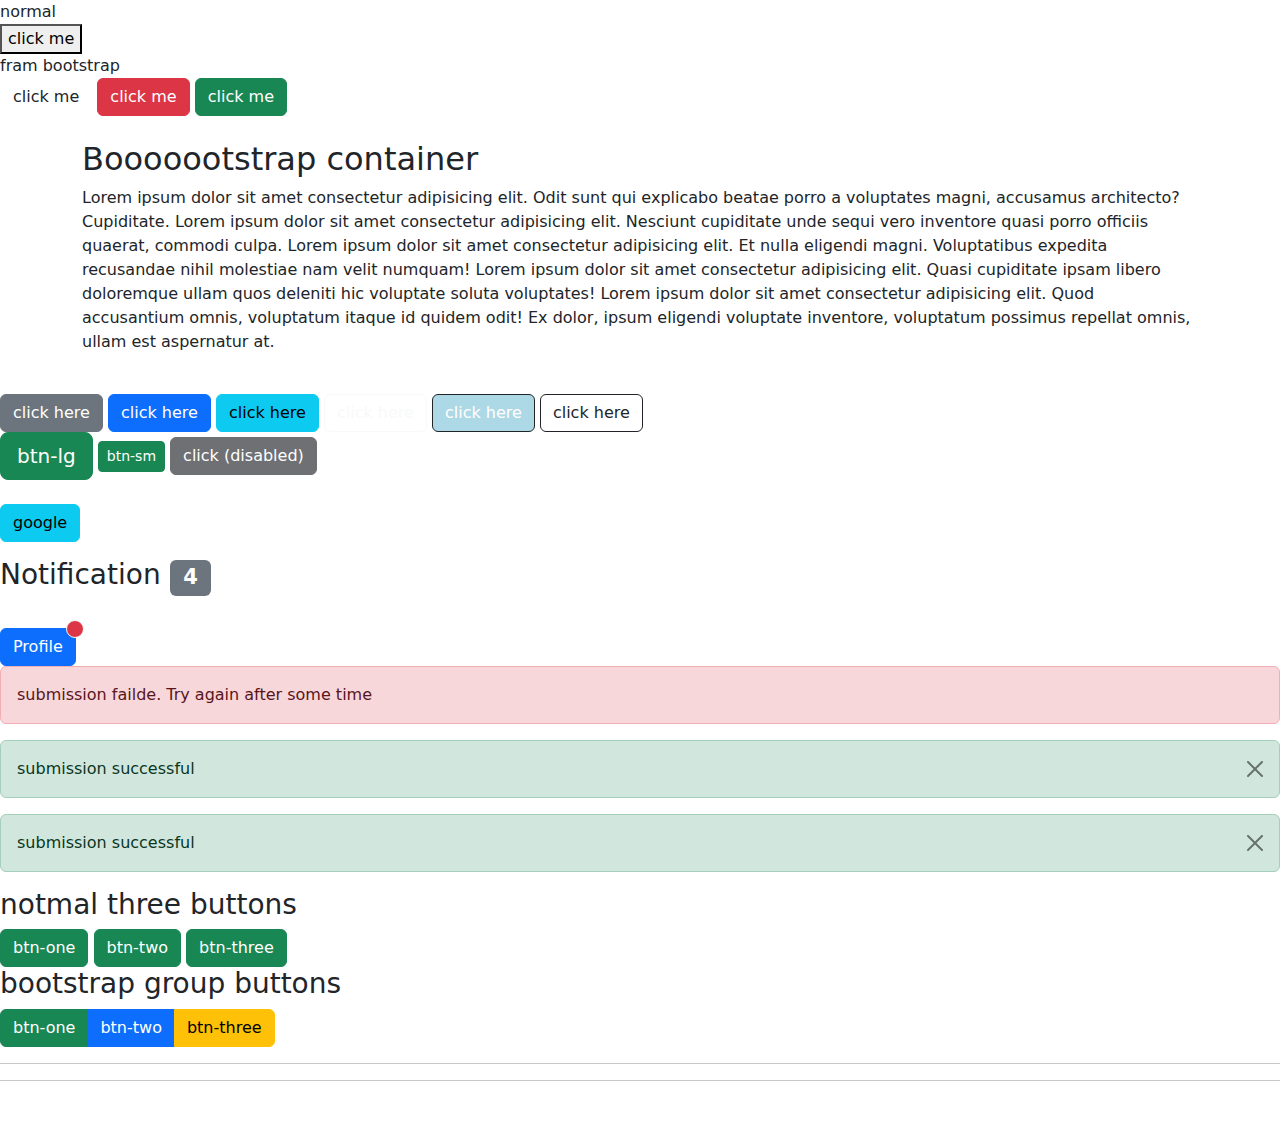
<file: index.html>
<!DOCTYPE html>
<html lang="en">
<head>
    <meta charset="UTF-8">
    <meta name="viewport" content="width=device-width, initial-scale=1.0">
    <title>Bootstrap</title>
    <link rel="stylesheet" href="https://cdn.jsdelivr.net/npm/bootstrap@5.3.3/dist/css/bootstrap.min.css">
    <link rel="stylesheet" href="style.css">
</head>
<body>
    <div>normal</div>
    <button>click me</button><br>
    <div>fram bootstrap</div>
    <button class="btn">click me</button>
    <button class="btn btn-danger">click me</button>
    <button class="btn btn-success">click me</button>
<br> <br> 
    <div class="container">
        <h2>Booooootstrap container</h2>
        <p>Lorem ipsum dolor sit amet consectetur adipisicing elit. Odit sunt qui explicabo beatae porro a voluptates magni, accusamus architecto? Cupiditate. Lorem ipsum dolor sit amet consectetur adipisicing elit. Nesciunt cupiditate unde sequi vero inventore quasi porro officiis quaerat, commodi culpa. Lorem ipsum dolor sit amet consectetur adipisicing elit. Et nulla eligendi magni. Voluptatibus expedita recusandae nihil molestiae nam velit numquam! Lorem ipsum dolor sit amet consectetur adipisicing elit. Quasi cupiditate ipsam libero doloremque ullam quos deleniti hic voluptate soluta voluptates! Lorem ipsum dolor sit amet consectetur adipisicing elit. Quod accusantium omnis, voluptatum itaque id quidem odit! Ex dolor, ipsum eligendi voluptate inventore, voluptatum possimus repellat omnis, ullam est aspernatur at.</p>
    </div>
    <br>
    <p>
        <button class="btn btn-secondary">click here</button>
        <button class="btn btn-primary">click here</button>
        <button class="btn btn-info">click here</button>
        <button class="btn btn-outline-light">click here</button>
        <button class="btn btn-dark">click here</button>
        <button class="btn btn-outline-dark">click here</button>
        <br>
        <button class="btn btn-success btn-lg">btn-lg</button>
        <button class="btn btn-success btn-sm">btn-sm</button>
        <button class="btn btn-dark" disabled>click (disabled)</button>
        <br>
        <br>
        <a href="#" class="btn btn-info">google</a> <!-- link in the form of button -->
    </p>
    <h3>Notification <span class="badge text-bg-secondary">4</span></h3> <br>
    <button type="button" class="btn btn-primary position-relative">
        Profile
        <span class="position-absolute top-0 start-100 translate-middle p-2 bg-danger border border-light rounded-circle">
        </span>
      </button>
      <br>
      <div class="alert alert-danger "> submission failde. Try again after some time</div>
      <div class="alert alert-success alert-dismissible"> submission successful <button class="btn-close " ></button></div>
      <div class="alert alert-success alert-dismissible"> submission successful <button class="btn-close " data-bs-dismiss="alert"></button></div>    <!--  can dismiss this popup by clicking the cross button, bcz class data-bs-dismiss="alert" added here -->
    
      <!-- button group -->
       <div class="containerx">
        <h3>notmal three buttons</h3>
        <button class="btn btn-success">btn-one</button>
        <button class="btn btn-success">btn-two</button>
        <button class="btn btn-success">btn-three</button>
        <h3>bootstrap group buttons</h3>
        <div class="btn-group">
            <button class="btn btn-success">btn-one</button>
            <button class="btn btn-primary">btn-two</button>
            <button class="btn btn-warning">btn-three</button></div>
       </div>
<hr> <hr>
<br>
       
    <script src="	https://cdn.jsdelivr.net/npm/bootstrap@5.3.3/dist/js/bootstrap.bundle.min.js"></script>
</body>
</html>
</file>
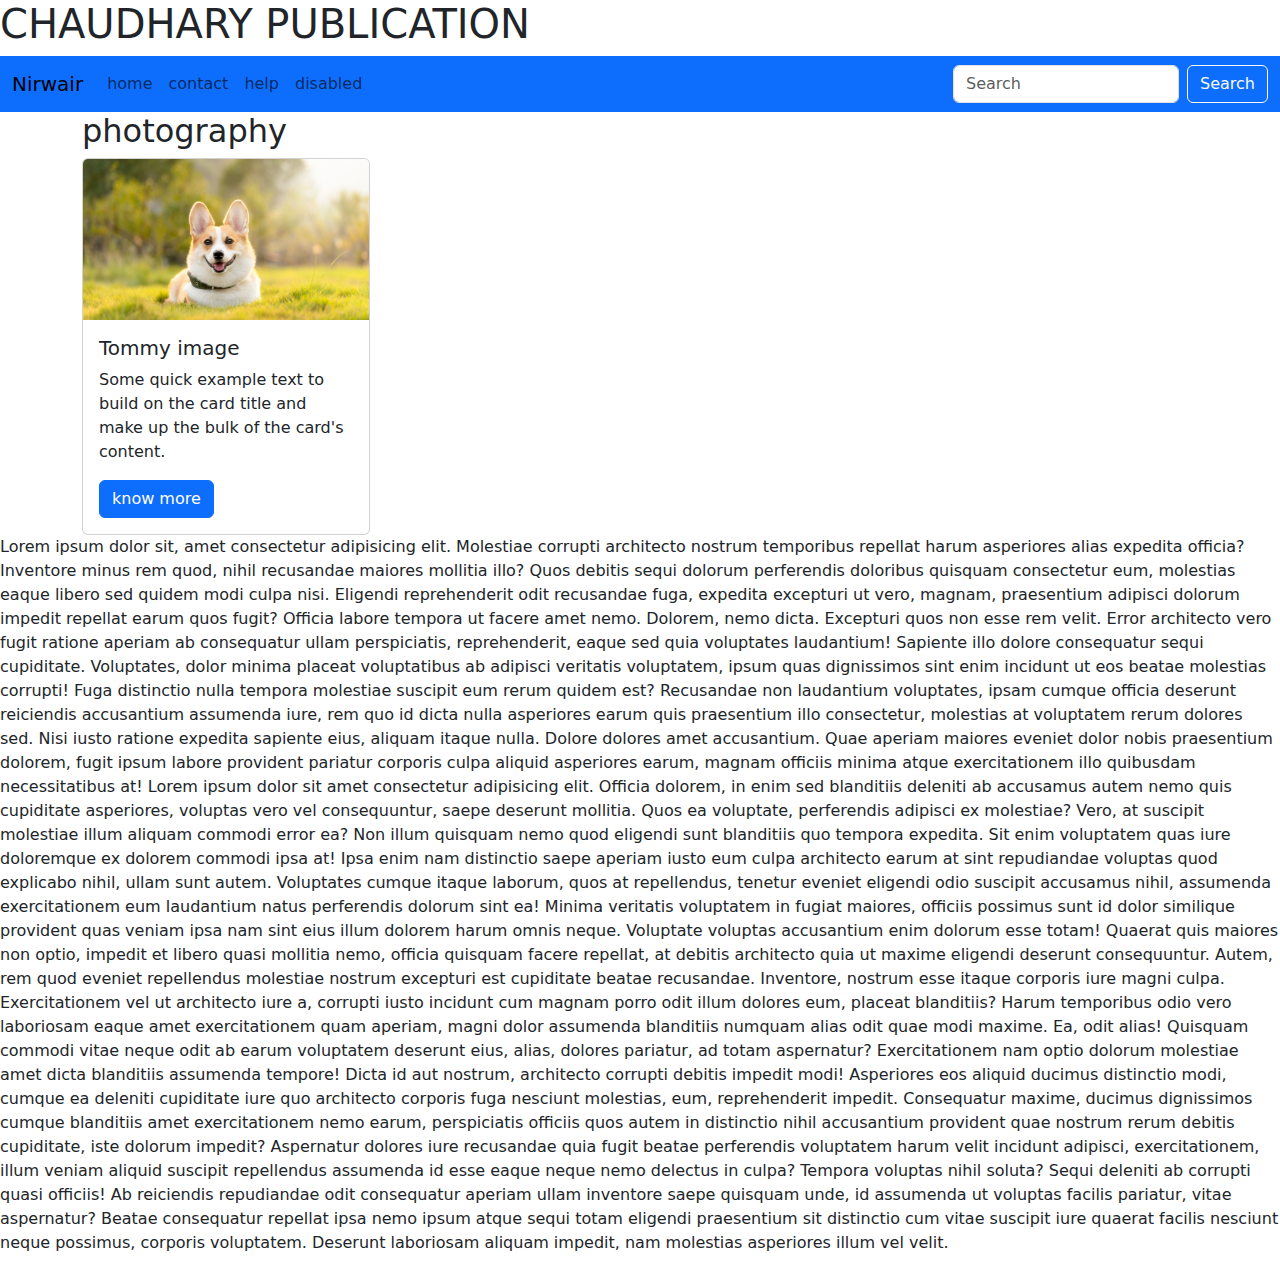
<file: cards.html>
<!DOCTYPE html>
<html lang="en">

<head>
    <meta charset="UTF-8">
    <meta name="viewport" content="width=device-width, initial-scale=1.0">
    <title>navbar</title>
    <link rel="stylesheet" href="https://cdn.jsdelivr.net/npm/bootstrap@5.3.3/dist/css/bootstrap.min.css">
    <link rel="stylesheet" href="style.css">
</head>

<body>
    <h1>CHAUDHARY PUBLICATION</h1>
    <nav class="navbar navbar-expand-md bg-primary sticky-top">
        <div class="container-fluid">
            <a href="#" class="navbar-brand">Nirwair</a>
            <button class="navbar-toggler" data-bs-toggle="collapse" data-bs-target="#navbarNavAltMarkup">
                <span class="navbar-toggler-icon"></span>
            </button>
            <div class="collapse navbar-collapse" data-bs-target="#navbarNavAltMarkup" id="navbarNavAltMarkup">
                <div class="navbar-nav">
                    <a class="nav-link" href="#">home</a>
                    <a class="nav-link" href="#">contact</a>
                    <a class="nav-link" href="#">help</a>
                    <a href="#" class="nav-link" disabled>disabled</a>
                </div>
            </div>
            <form class="d-flex">
                <input class="form-control me-2" type="search" placeholder="Search">
                <button class="btn btn-outline-light" type="submit">Search</button>
            </form>
        </div>

    </nav>
    <div class="container" >
        <h2>photography</h2>
        <div class="card" style="width: 18rem;">
            <img src="dog.jpg" class="card-img-top" alt="dog image">
            <div class="card-body">
                <h5 class="card-title">Tommy image</h5>
                <p class="card-text">Some quick example text to build on the card title and make up the bulk of the card's content.</p>
                <a href="#" class="btn btn-primary">know more</a>
              </div>
        </div>
    </div>

    <p>Lorem ipsum dolor sit, amet consectetur adipisicing elit. Molestiae corrupti architecto nostrum temporibus
        repellat harum asperiores alias expedita officia? Inventore minus rem quod, nihil recusandae maiores
        mollitia illo? Quos debitis sequi dolorum perferendis doloribus quisquam consectetur eum, molestias eaque
        libero sed quidem modi culpa nisi. Eligendi reprehenderit odit recusandae fuga, expedita excepturi ut vero,
        magnam, praesentium adipisci dolorum impedit repellat earum quos fugit? Officia labore tempora ut facere
        amet nemo. Dolorem, nemo dicta. Excepturi quos non esse rem velit. Error architecto vero fugit ratione
        aperiam ab consequatur ullam perspiciatis, reprehenderit, eaque sed quia voluptates laudantium! Sapiente
        illo dolore consequatur sequi cupiditate. Voluptates, dolor minima placeat voluptatibus ab adipisci
        veritatis voluptatem, ipsum quas dignissimos sint enim incidunt ut eos beatae molestias corrupti! Fuga
        distinctio nulla tempora molestiae suscipit eum rerum quidem est? Recusandae non laudantium voluptates,
        ipsam cumque officia deserunt reiciendis accusantium assumenda iure, rem quo id dicta nulla asperiores earum
        quis praesentium illo consectetur, molestias at voluptatem rerum dolores sed. Nisi iusto ratione expedita
        sapiente eius, aliquam itaque nulla. Dolore dolores amet accusantium. Quae aperiam maiores eveniet dolor
        nobis praesentium dolorem, fugit ipsum labore provident pariatur corporis culpa aliquid asperiores earum,
        magnam officiis minima atque exercitationem illo quibusdam necessitatibus at! Lorem ipsum dolor sit amet
        consectetur adipisicing elit. Officia dolorem, in enim sed blanditiis deleniti ab accusamus autem nemo quis
        cupiditate asperiores, voluptas vero vel consequuntur, saepe deserunt mollitia. Quos ea voluptate,
        perferendis adipisci ex molestiae? Vero, at suscipit molestiae illum aliquam commodi error ea? Non illum
        quisquam nemo quod eligendi sunt blanditiis quo tempora expedita. Sit enim voluptatem quas iure doloremque
        ex dolorem commodi ipsa at! Ipsa enim nam distinctio saepe aperiam iusto eum culpa architecto earum at sint
        repudiandae voluptas quod explicabo nihil, ullam sunt autem. Voluptates cumque itaque laborum, quos at
        repellendus, tenetur eveniet eligendi odio suscipit accusamus nihil, assumenda exercitationem eum laudantium
        natus perferendis dolorum sint ea! Minima veritatis voluptatem in fugiat maiores, officiis possimus sunt id
        dolor similique provident quas veniam ipsa nam sint eius illum dolorem harum omnis neque. Voluptate voluptas
        accusantium enim dolorum esse totam! Quaerat quis maiores non optio, impedit et libero quasi mollitia nemo,
        officia quisquam facere repellat, at debitis architecto quia ut maxime eligendi deserunt consequuntur.
        Autem, rem quod eveniet repellendus molestiae nostrum excepturi est cupiditate beatae recusandae. Inventore,
        nostrum esse itaque corporis iure magni culpa. Exercitationem vel ut architecto iure a, corrupti iusto
        incidunt cum magnam porro odit illum dolores eum, placeat blanditiis? Harum temporibus odio vero laboriosam
        eaque amet exercitationem quam aperiam, magni dolor assumenda blanditiis numquam alias odit quae modi
        maxime. Ea, odit alias! Quisquam commodi vitae neque odit ab earum voluptatem deserunt eius, alias, dolores
        pariatur, ad totam aspernatur? Exercitationem nam optio dolorum molestiae amet dicta blanditiis assumenda
        tempore! Dicta id aut nostrum, architecto corrupti debitis impedit modi! Asperiores eos aliquid ducimus
        distinctio modi, cumque ea deleniti cupiditate iure quo architecto corporis fuga nesciunt molestias, eum,
        reprehenderit impedit. Consequatur maxime, ducimus dignissimos cumque blanditiis amet exercitationem nemo
        earum, perspiciatis officiis quos autem in distinctio nihil accusantium provident quae nostrum rerum debitis
        cupiditate, iste dolorum impedit? Aspernatur dolores iure recusandae quia fugit beatae perferendis
        voluptatem harum velit incidunt adipisci, exercitationem, illum veniam aliquid suscipit repellendus
        assumenda id esse eaque neque nemo delectus in culpa? Tempora voluptas nihil soluta? Sequi deleniti ab
        corrupti quasi officiis! Ab reiciendis repudiandae odit consequatur aperiam ullam inventore saepe quisquam
        unde, id assumenda ut voluptas facilis pariatur, vitae aspernatur? Beatae consequatur repellat ipsa nemo
        ipsum atque sequi totam eligendi praesentium sit distinctio cum vitae suscipit iure quaerat facilis nesciunt
        neque possimus, corporis voluptatem. Deserunt laboriosam aliquam impedit, nam molestias asperiores illum vel
        velit.</p>


    <script src="	https://cdn.jsdelivr.net/npm/bootstrap@5.3.3/dist/js/bootstrap.bundle.min.js"></script>
</body>

</html>
</file>
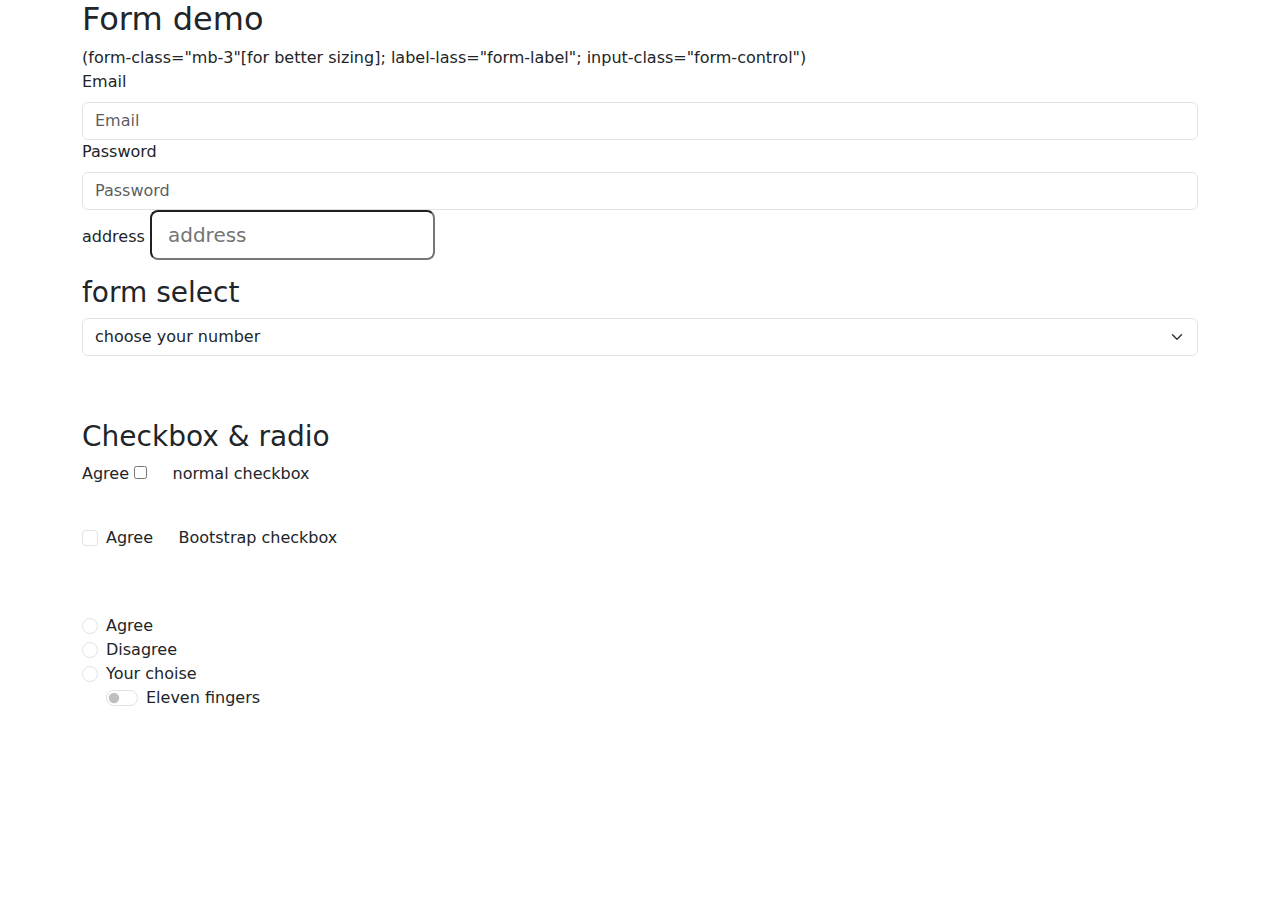
<file: forms.html>
<!DOCTYPE html>
<html lang="en">
<head>
    <meta charset="UTF-8">
    <meta name="viewport" content="width=device-width, initial-scale=1.0">
    <title>forms</title>
    <link rel="stylesheet" href="https://cdn.jsdelivr.net/npm/bootstrap@5.3.3/dist/css/bootstrap.min.css">
    <link rel="stylesheet" href="style.css">
</head>
<body>
    <div class="container">
        <h2>Form demo</h2>
        (form-class="mb-3"[for better sizing]; label-lass="form-label"; input-class="form-control")
        <form action="" class="mb-3">
            <label for="Email" class="form-label">Email</label>
            <input type="text" class="form-control" placeholder="Email" id="Email">
            <label for="Password" class="form-label">Password</label>
            <input type="password" class="form-control" placeholder="Password" id="Password">
            <label for="address" class="form-label">address</label>
            <input type="text" class="form-control-lg" placeholder="address" id="address">
        </form>
        <h3>form select</h3>
        <div class="mb-3">
            <select name="" id="" class="form-select">
                <option selected>choose your number</option>
                <option value="1">one</option>
                <option value="2">two</option>
                <option value="3">three</option>
                <option value="4">four</option>
            </select>
        </div>
        <br><br>
        <h3>Checkbox & radio</h3>
        <div class="Normal mb-3">
            <label for="agree">Agree</label>
            <input type="checkbox" id="agree"> &nbsp;&nbsp;&nbsp; normal checkbox
        </div>
        <br>
        <div class="form-check mb-3">
            <label for="agreeBS" class="form-check-label">Agree</label>
            <input type="checkbox"  class="form-check-input" id="agreeBS"> &nbsp;&nbsp;&nbsp; Bootstrap checkbox
        </div>
        <br><br>
        <div class="form-check mb-3">
            <label for="Agree" class="form-check-label">Agree</label>
            <input type="radio" name="nirwair" class="form-check-input" id="Agree"> 
            <div>
            <label for="Disagree" class="form-check-label">Disagree</label>
            <input type="radio"  class="form-check-input" id="Disagree" name="nirwair"> 
            </div>
            <div>
            <label for="your choise" class="form-check-label">Your choise</label>
            <input type="radio"  class="form-check-input" id="your choise" name="nirwair"> 
            </div>
            <div>
        <div class="form-check form-switch mb-3">
            <label for="your choise" class="form-check-label">Eleven fingers</label>
            <input type="checkbox" role="switch"  class="form-check-input" id="your choise" name="nirwair"> 
            </div>
            
        </div>
        <br><br>
    </div>
    <script src="	https://cdn.jsdelivr.net/npm/bootstrap@5.3.3/dist/js/bootstrap.bundle.min.js"></script>
</body>
</html>
</file>
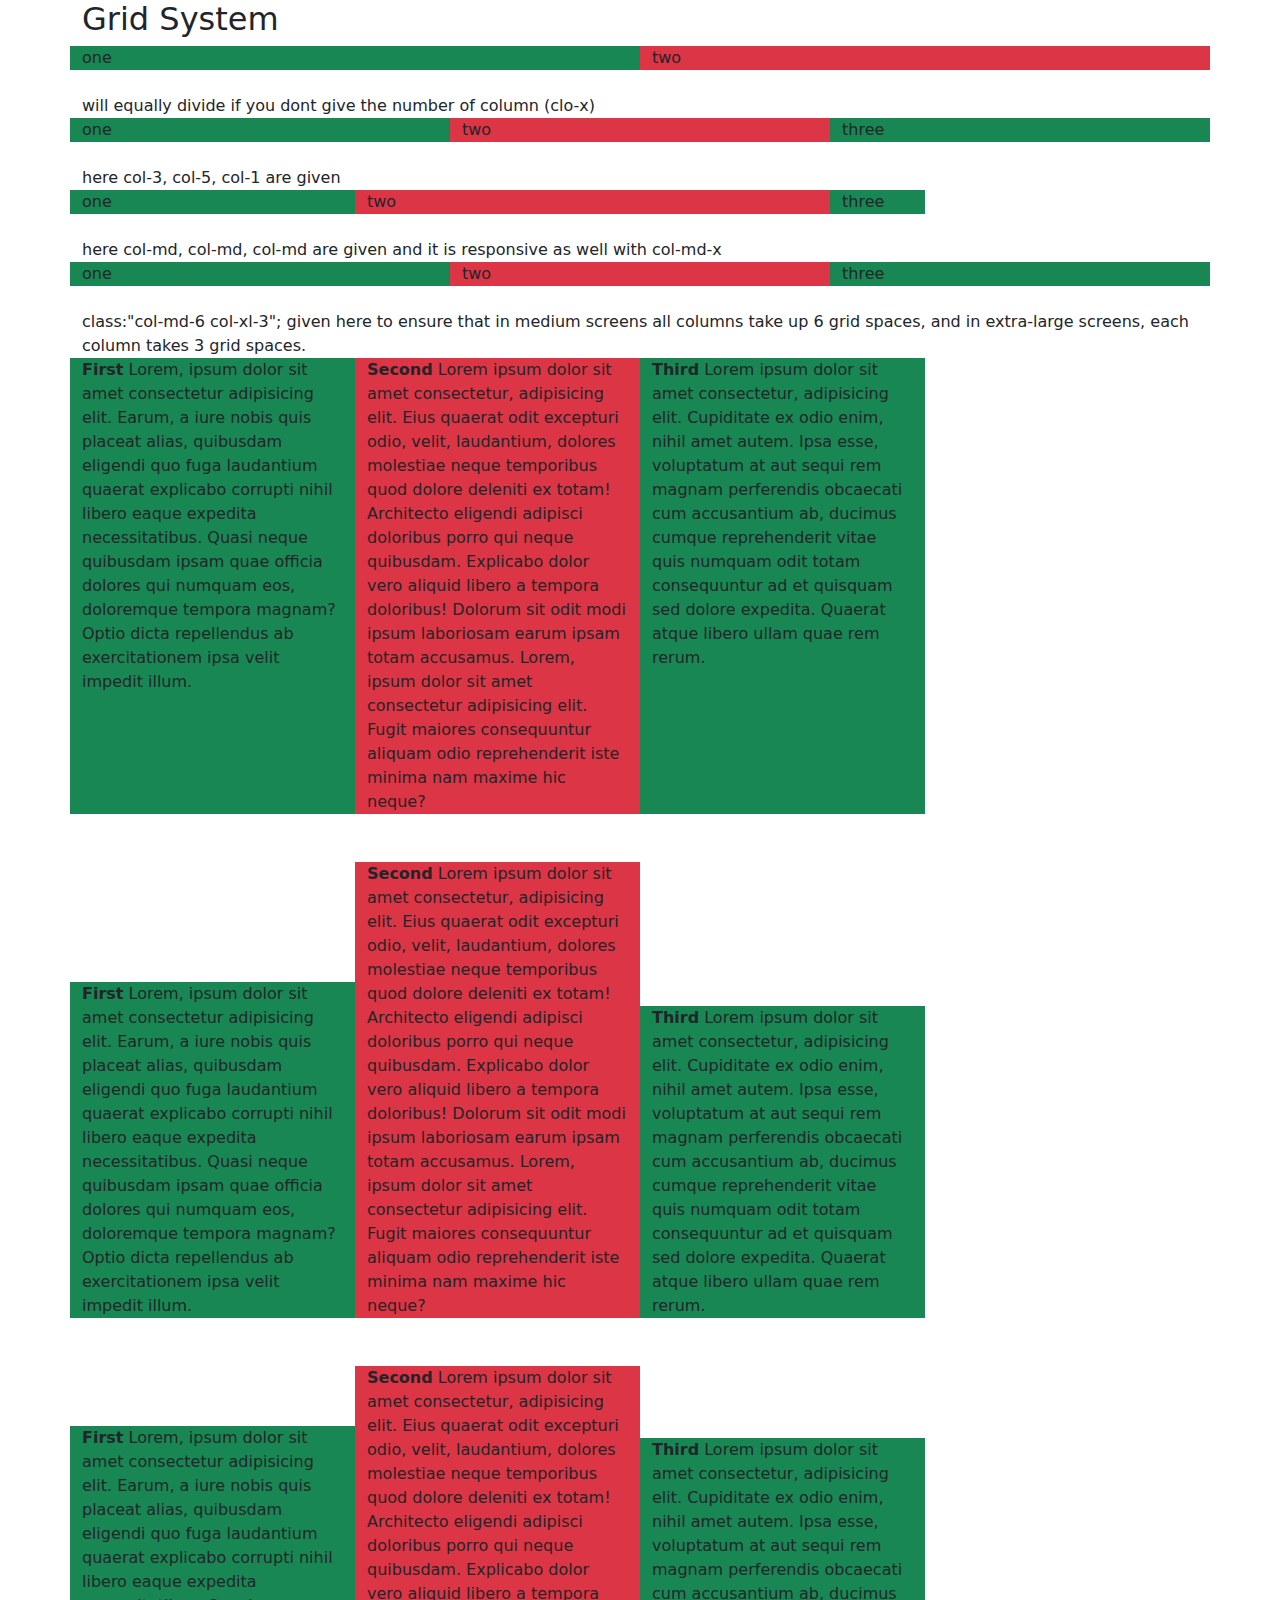
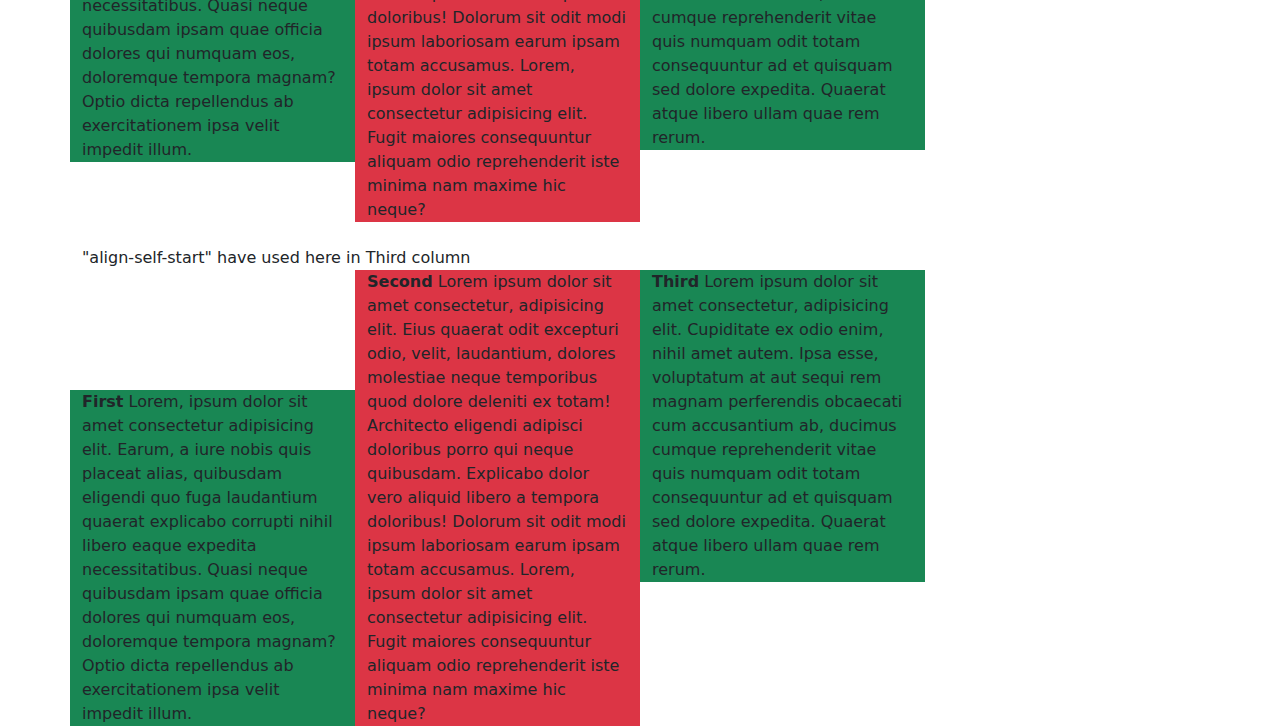
<file: Grid.html>
<!DOCTYPE html>
<html lang="en">

<head>
    <meta charset="UTF-8">
    <meta name="viewport" content="width=device-width, initial-scale=1.0">
    <title>Document</title>
    <link rel="stylesheet" href="https://cdn.jsdelivr.net/npm/bootstrap@5.3.3/dist/css/bootstrap.min.css">
    <link rel="stylesheet" href="style.css">
</head>

<body>
    <div class="container">
        <h2>Grid System</h2>
        <div class="row">
            <div class="col bg-success">one</div>
            <div class="col bg-danger">two</div>
        </div>
        <br>
        will equally divide if you dont give the number of column (clo-x)
        <div class="row">
            <div class="col bg-success">one </div>
            <div class="col bg-danger">two</div>
            <div class="col bg-success">three</div>
        </div>
        <br>
        here col-3, col-5, col-1 are given
        <div class="row">
            <div class="col-3 bg-success">one</div>
            <div class="col-5 bg-danger">two</div>
            <div class="col-1 bg-success">three</div>
        </div>
        <br>
        here col-md, col-md, col-md are given and it is responsive as well with col-md-x
        <div class="row">
            <div class="col-md bg-success">one</div>
            <div class="col-md bg-danger">two</div>
            <div class="col-md bg-success">three</div>
        </div>
        <br>
        class:"col-md-6 col-xl-3"; given here to ensure that in medium screens all columns take up 6 grid spaces, and in
        extra-large screens, each column takes 3 grid spaces.
        <div class="row ">
            <div class="col-md-6 col-xl-3 bg-success"><b>First</b> Lorem, ipsum dolor sit amet consectetur adipisicing
                elit. Earum, a iure nobis quis placeat alias, quibusdam eligendi quo fuga laudantium quaerat explicabo
                corrupti nihil libero eaque expedita necessitatibus. Quasi neque quibusdam ipsam quae officia dolores
                qui numquam eos, doloremque tempora magnam? Optio dicta repellendus ab exercitationem ipsa velit impedit
                illum.</div>
            <div class="col-md-6 col-xl-3 bg-danger"><b>Second</b> Lorem ipsum dolor sit amet consectetur, adipisicing
                elit. Eius quaerat odit excepturi odio, velit, laudantium, dolores molestiae neque temporibus quod
                dolore deleniti ex totam! Architecto eligendi adipisci doloribus porro qui neque quibusdam. Explicabo
                dolor vero aliquid libero a tempora doloribus! Dolorum sit odit modi ipsum laboriosam earum ipsam totam
                accusamus. Lorem, ipsum dolor sit amet consectetur adipisicing elit. Fugit maiores consequuntur aliquam
                odio reprehenderit iste minima nam maxime hic neque?</div>
            <div class="col-md-6 col-xl-3 bg-success"><b>Third</b> Lorem ipsum dolor sit amet consectetur, adipisicing
                elit. Cupiditate ex odio enim, nihil amet autem. Ipsa esse, voluptatum at aut sequi rem magnam
                perferendis obcaecati cum accusantium ab, ducimus cumque reprehenderit vitae quis numquam odit totam
                consequuntur ad et quisquam sed dolore expedita. Quaerat atque libero ullam quae rem rerum.</div>
        </div>
        <br><br>
        <div class="row align-items-end">
            <div class="col-md-6 col-xl-3 bg-success"><b>First</b> Lorem, ipsum dolor sit amet consectetur adipisicing
                elit. Earum, a iure nobis quis placeat alias, quibusdam eligendi quo fuga laudantium quaerat explicabo
                corrupti nihil libero eaque expedita necessitatibus. Quasi neque quibusdam ipsam quae officia dolores
                qui numquam eos, doloremque tempora magnam? Optio dicta repellendus ab exercitationem ipsa velit impedit
                illum.</div>
            <div class="col-md-6 col-xl-3 bg-danger"><b>Second</b> Lorem ipsum dolor sit amet consectetur, adipisicing
                elit. Eius quaerat odit excepturi odio, velit, laudantium, dolores molestiae neque temporibus quod
                dolore deleniti ex totam! Architecto eligendi adipisci doloribus porro qui neque quibusdam. Explicabo
                dolor vero aliquid libero a tempora doloribus! Dolorum sit odit modi ipsum laboriosam earum ipsam totam
                accusamus. Lorem, ipsum dolor sit amet consectetur adipisicing elit. Fugit maiores consequuntur aliquam
                odio reprehenderit iste minima nam maxime hic neque?</div>
            <div class="col-md-6 col-xl-3 bg-success"><b>Third</b> Lorem ipsum dolor sit amet consectetur, adipisicing
                elit. Cupiditate ex odio enim, nihil amet autem. Ipsa esse, voluptatum at aut sequi rem magnam
                perferendis obcaecati cum accusantium ab, ducimus cumque reprehenderit vitae quis numquam odit totam
                consequuntur ad et quisquam sed dolore expedita. Quaerat atque libero ullam quae rem rerum.</div>
        </div>
        <br><br>
        <div class="row align-items-center">
            <div class="col-md-6 col-xl-3 bg-success"><b>First</b> Lorem, ipsum dolor sit amet consectetur adipisicing
                elit. Earum, a iure nobis quis placeat alias, quibusdam eligendi quo fuga laudantium quaerat explicabo
                corrupti nihil libero eaque expedita necessitatibus. Quasi neque quibusdam ipsam quae officia dolores
                qui numquam eos, doloremque tempora magnam? Optio dicta repellendus ab exercitationem ipsa velit impedit
                illum.</div>
            <div class="col-md-6 col-xl-3 bg-danger"><b>Second</b> Lorem ipsum dolor sit amet consectetur, adipisicing
                elit. Eius quaerat odit excepturi odio, velit, laudantium, dolores molestiae neque temporibus quod
                dolore deleniti ex totam! Architecto eligendi adipisci doloribus porro qui neque quibusdam. Explicabo
                dolor vero aliquid libero a tempora doloribus! Dolorum sit odit modi ipsum laboriosam earum ipsam totam
                accusamus. Lorem, ipsum dolor sit amet consectetur adipisicing elit. Fugit maiores consequuntur aliquam
                odio reprehenderit iste minima nam maxime hic neque?</div>
            <div class="col-md-6 col-xl-3 bg-success"><b>Third</b> Lorem ipsum dolor sit amet consectetur, adipisicing
                elit. Cupiditate ex odio enim, nihil amet autem. Ipsa esse, voluptatum at aut sequi rem magnam
                perferendis obcaecati cum accusantium ab, ducimus cumque reprehenderit vitae quis numquam odit totam
                consequuntur ad et quisquam sed dolore expedita. Quaerat atque libero ullam quae rem rerum.</div>
        </div>
        <br>
        "align-self-start" have used here in Third column
        <div class="row align-items-end">
            <div class="col-md-6 col-xl-3 bg-success"><b>First</b> Lorem, ipsum dolor sit amet consectetur adipisicing
                elit. Earum, a iure nobis quis placeat alias, quibusdam eligendi quo fuga laudantium quaerat explicabo
                corrupti nihil libero eaque expedita necessitatibus. Quasi neque quibusdam ipsam quae officia dolores
                qui numquam eos, doloremque tempora magnam? Optio dicta repellendus ab exercitationem ipsa velit impedit
                illum.</div>
            <div class="col-md-6 col-xl-3 bg-danger"><b>Second</b> Lorem ipsum dolor sit amet consectetur, adipisicing
                elit. Eius quaerat odit excepturi odio, velit, laudantium, dolores molestiae neque temporibus quod
                dolore deleniti ex totam! Architecto eligendi adipisci doloribus porro qui neque quibusdam. Explicabo
                dolor vero aliquid libero a tempora doloribus! Dolorum sit odit modi ipsum laboriosam earum ipsam totam
                accusamus. Lorem, ipsum dolor sit amet consectetur adipisicing elit. Fugit maiores consequuntur aliquam
                odio reprehenderit iste minima nam maxime hic neque?</div>
            <div class="col-md-6 col-xl-3 bg-success align-self-start"><b>Third</b> Lorem ipsum dolor sit amet consectetur, adipisicing
                elit. Cupiditate ex odio enim, nihil amet autem. Ipsa esse, voluptatum at aut sequi rem magnam
                perferendis obcaecati cum accusantium ab, ducimus cumque reprehenderit vitae quis numquam odit totam
                consequuntur ad et quisquam sed dolore expedita. Quaerat atque libero ullam quae rem rerum.</div>
        </div>
    </div>


    <script src="	https://cdn.jsdelivr.net/npm/bootstrap@5.3.3/dist/js/bootstrap.bundle.min.js"></script>
</body>

</html>
</file>
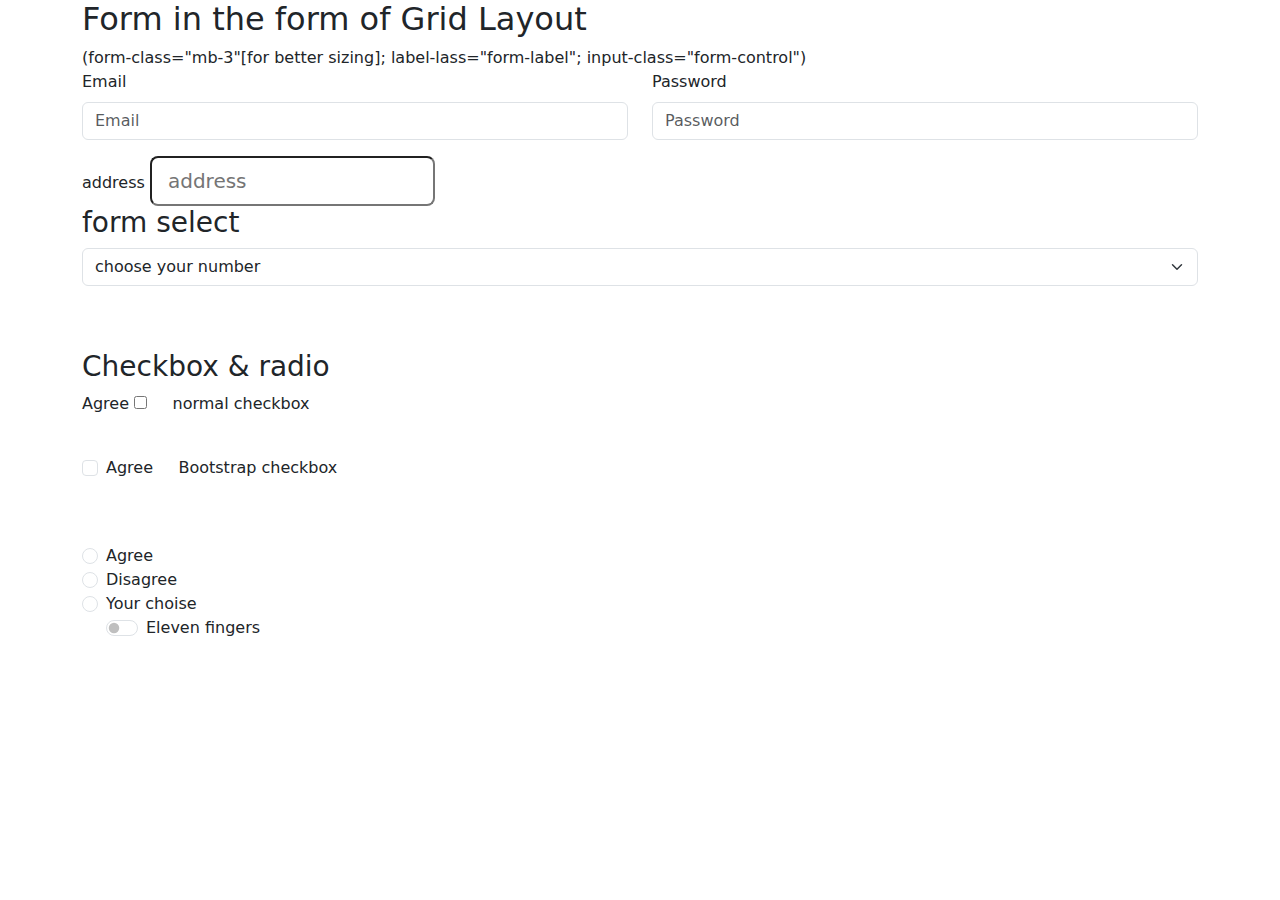
<file: Layout.html>
<!DOCTYPE html>
<html lang="en">

<head>
    <meta charset="UTF-8">
    <meta name="viewport" content="width=device-width, initial-scale=1.0">
    <title>Grid layout in form</title>
    <link rel="stylesheet" href="https://cdn.jsdelivr.net/npm/bootstrap@5.3.3/dist/css/bootstrap.min.css">
    <link rel="stylesheet" href="style.css">
</head>

<body>
    <div class="container">
        <h2>Form in the form of Grid Layout</h2>
        (form-class="mb-3"[for better sizing]; label-lass="form-label"; input-class="form-control")

        <form>
            <div class="row">
                <div class="col-md-6 mb-3">
                    <label for="Email" class="form-label">Email</label>
                    <input type="text" class="form-control" placeholder="Email" id="Email">
                </div>
                <div class="col-md-6 mb-3">
                    <label for="Password" class="form-label">Password</label>
                    <input type="password" class="form-control" placeholder="Password" id="Password">
                </div>
            </div>
            <label for="address" class="form-label">address</label>
            <input type="text" class="form-control-lg" placeholder="address" id="address">
        </form>
        <h3>form select</h3>
        <div class="mb-3">
            <select name="" id="" class="form-select">
                <option selected>choose your number</option>
                <option value="1">one</option>
                <option value="2">two</option>
                <option value="3">three</option>
                <option value="4">four</option>
            </select>
        </div>
        <br><br>
        <h3>Checkbox & radio</h3>
        <div class="Normal mb-3">
            <label for="agree">Agree</label>
            <input type="checkbox" id="agree"> &nbsp;&nbsp;&nbsp; normal checkbox
        </div>
        <br>
        <div class="form-check mb-3">
            <label for="agreeBS" class="form-check-label">Agree</label>
            <input type="checkbox" class="form-check-input" id="agreeBS"> &nbsp;&nbsp;&nbsp; Bootstrap checkbox
        </div>
        <br><br>
        <div class="form-check mb-3">
            <label for="Agree" class="form-check-label">Agree</label>
            <input type="radio" name="nirwair" class="form-check-input" id="Agree">
            <div>
                <label for="Disagree" class="form-check-label">Disagree</label>
                <input type="radio" class="form-check-input" id="Disagree" name="nirwair">
            </div>
            <div>
                <label for="your choise" class="form-check-label">Your choise</label>
                <input type="radio" class="form-check-input" id="your choise" name="nirwair">
            </div>
            <div>
                <div class="form-check form-switch mb-3">
                    <label for="your choise" class="form-check-label">Eleven fingers</label>
                    <input type="checkbox" role="switch" class="form-check-input" id="your choise" name="nirwair">
                </div>

            </div>
            <br><br>
        </div>
        <script src="	https://cdn.jsdelivr.net/npm/bootstrap@5.3.3/dist/js/bootstrap.bundle.min.js"></script>
</body>

</html>
</file>
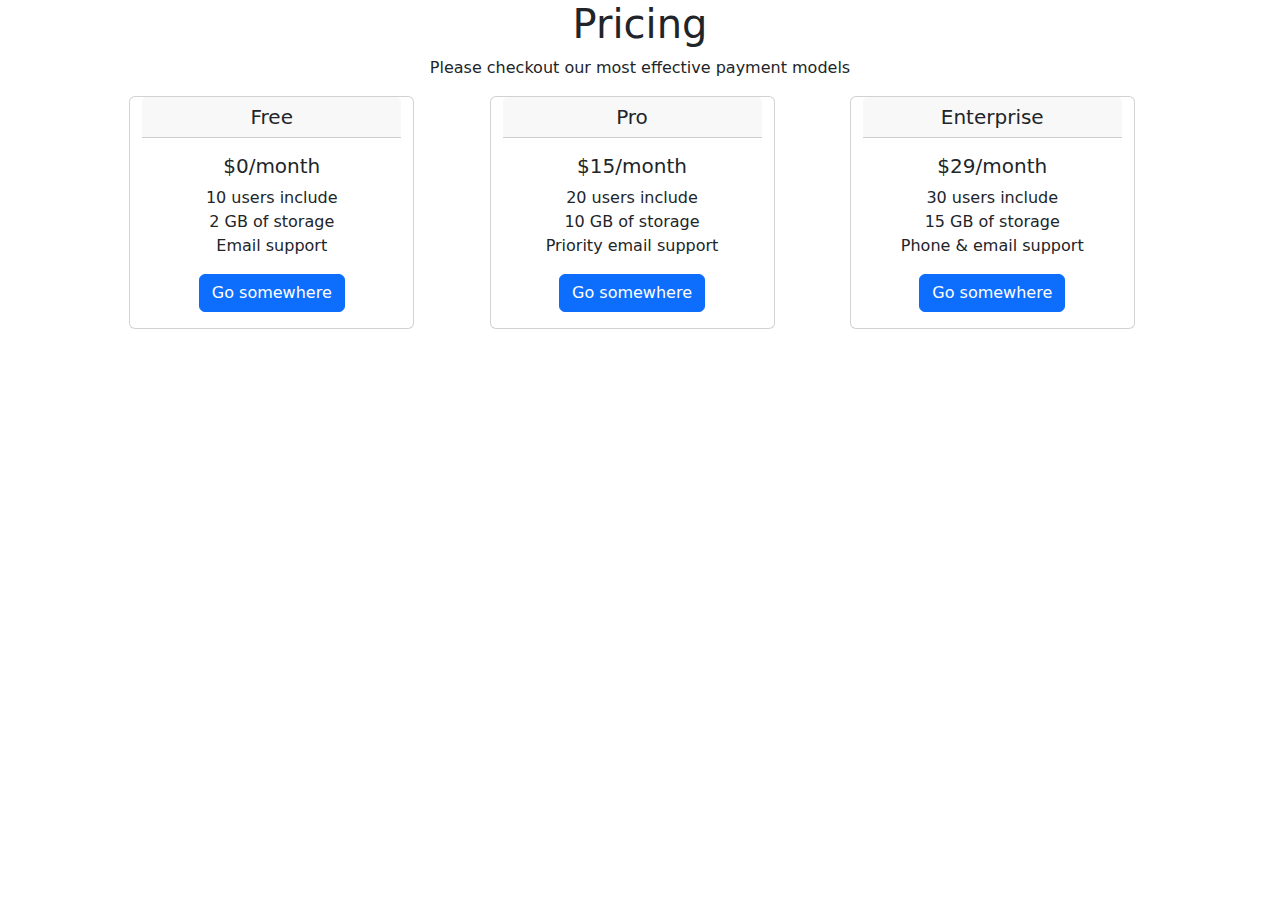
<file: Pricing template code.html>
<!-- Qs
Create the following pricing page layout using Bootstrap.
[use only bootstrap styling without creating your own custom style.css]
Use Bootstrap - grid & flex layout, utilities for margin & card and button components. -->

<!DOCTYPE html>
<html lang="en">

<head>
    <meta charset="UTF-8">
    <meta name="viewport" content="width=device-width, initial-scale=1.0">
    <title>Pricing layout question</title>
    <link rel="stylesheet" href="https://cdn.jsdelivr.net/npm/bootstrap@5.3.3/dist/css/bootstrap.min.css">
</head>

<body>
    <div class="text-center">
        <h1>Pricing</h1>
        <p>Please checkout our most effective payment models</p>
    </div>
    <div class="container text-center">
        <div class="row justify-content-evenly">
            <div class="card col-sm-5 col-md-3 mb-3 me-3 ">
                <h5 class="card-header">
                    Free
                </h5>
                <div class="card-body">
                    <h5 class="card-title">$0/month</h5>
                    <p class="card-text">10 users include <br>2 GB of storage <br>Email support</p>
                    <a href="#" class="btn btn-primary">Go somewhere</a>
                </div>
            </div>
            <div class="card card col-sm-5 col-md-3 mb-3 me-3">
                <h5 class="card-header">
                    Pro
                </h5>
                <div class="card-body">
                    <h5 class="card-title">$15/month</h5>
                    <p class="card-text">20 users include <br>10 GB of storage <br>Priority email support</p>
                    <a href="#" class="btn btn-primary">Go somewhere</a>
                </div>
            </div>
            <div class="card card col-sm-10 col-md-3 mb-3 me-3" >
                <h5 class="card-header">
                    Enterprise
                </h5>
                <div class="card-body">
                    <h5 class="card-hea">$29/month</h5>
                    <p class="card-text">30 users include <br>15 GB of storage <br>Phone & email support</p>
                    <a href="#" class="btn btn-primary">Go somewhere</a>
                </div>
            </div>
        </div>
    </div>

    <script src="https://cdn.jsdelivr.net/npm/bootstrap@5.3.3/dist/js/bootstrap.bundle.min.js
    "></script>
</body>

</html>
</file>
<file: style.css>
/* .container{
    background-color: yellow;
} */

.btn-dark{
    background-color: lightblue;
}
</file>
